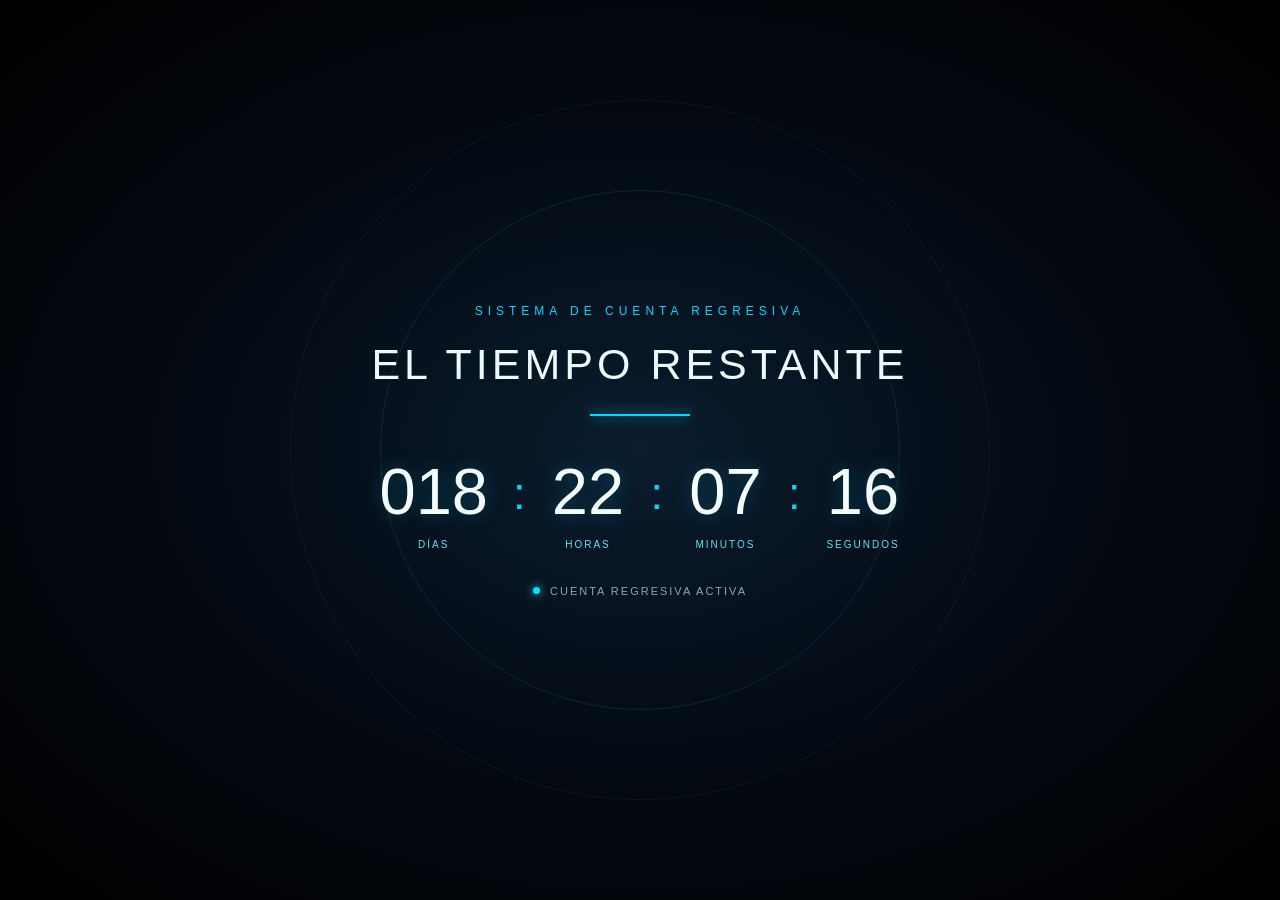
<file: index.html>
<!DOCTYPE html>
<html lang="es">
<head>
    <meta charset="UTF-8">
    <meta name="viewport" content="width=device-width, initial-scale=1.0">
    <title>Cuenta Regresiva</title>
    <link rel="stylesheet" href="style.css">
</head>
<body>
    <div class="fondo">
        <div class="circulo circulo1"></div>
        <div class="circulo circulo2"></div>

        <main class="contenedor">
            <p class="etiqueta">SISTEMA DE CUENTA REGRESIVA</p>
            <h1>EL TIEMPO RESTANTE</h1>
            <div class="linea"></div>

            <div class="contador">
                <div class="bloque">
                    <div class="numero" id="dias">000</div>
                    <span>DÍAS</span>
                </div>

                <div class="separador">:</div>

                <div class="bloque">
                    <div class="numero" id="horas">00</div>
                    <span>HORAS</span>
                </div>

                <div class="separador">:</div>

                <div class="bloque">
                    <div class="numero" id="minutos">00</div>
                    <span>MINUTOS</span>
                </div>

                <div class="separador">:</div>

                <div class="bloque">
                    <div class="numero" id="segundos">00</div>
                    <span>SEGUNDOS</span>
                </div>
            </div>

            <div class="estado">
                <span class="punto"></span>
                <span id="mensaje">CUENTA REGRESIVA ACTIVA</span>
            </div>

           

<!--
<a href="agujero.html" class="boton-regalo">
    ENTRAR AL REGALO <span>➜</span>
</a>
-->

        </main>
    </div>

    <script src="script.js"></script>
</body>
</html>
</file>
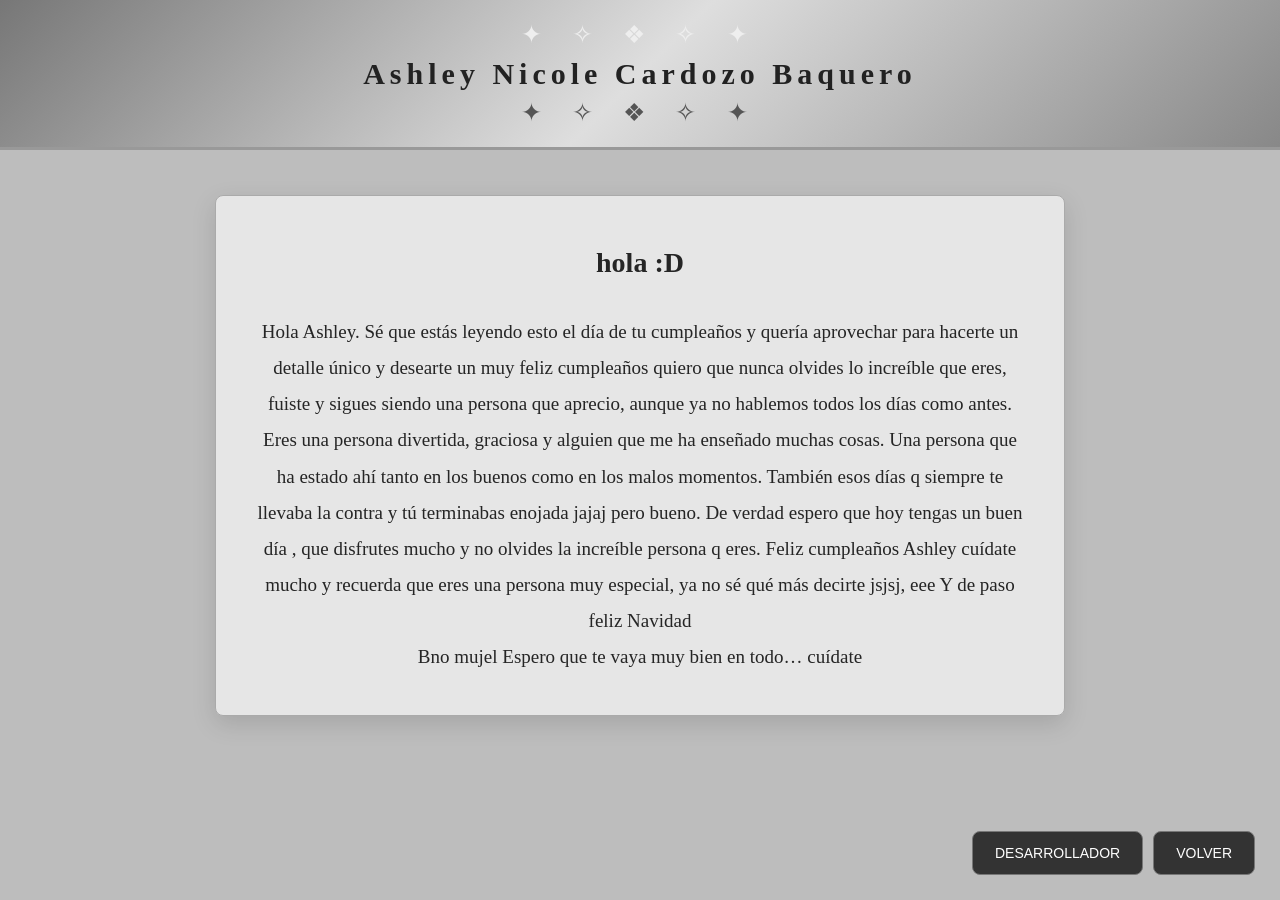
<file: carta.html>
<!DOCTYPE html>
<html lang="es">
<head>
    <meta charset="UTF-8">
    <meta name="viewport" content="width=device-width, initial-scale=1.0">
    <title>Mi carta</title>

    <style>
        * {
            margin: 0;
            padding: 0;
            box-sizing: border-box;
        }

        body {
            min-height: 100vh;
            background: #bdbdbd;
            color: #252525;
            font-family: Georgia, serif;
            padding-bottom: 90px;
        }

        /* DECORACIÓN SUPERIOR */

        .decoracion {
            height: 150px;
            width: 100%;
            background: linear-gradient(
                135deg,
                #777,
                #dedede,
                #888
            );

            border-bottom: 3px solid #999;

            display: flex;
            align-items: center;
            justify-content: center;

            position: relative;
            overflow: hidden;
        }

        .decoracion::before,
        .decoracion::after {
            content: "✦  ✧  ❖  ✧  ✦";

            position: absolute;
            left: 50%;
            transform: translateX(-50%);

            font-size: 25px;
            letter-spacing: 12px;
            white-space: nowrap;
        }

        .decoracion::before {
            top: 20px;
            color: #eee;
        }

        .decoracion::after {
            bottom: 20px;
            color: #555;
        }

        .titulo {
            font-size: 30px;
            letter-spacing: 5px;
            text-align: center;
            color: #222;
            z-index: 1;
        }

        /* CARTA CENTRADA */

        .contenido {
            width: min(850px, 90%);
            min-height: 350px;

            margin: 45px auto;
            padding: 40px;

            background: rgba(245, 245, 245, 0.75);
            border: 1px solid #aaa;
            border-radius: 8px;

            box-shadow: 0 8px 25px #00000020;

            text-align: center;
            line-height: 1.9;
            font-size: 19px;
        }

        .contenido h2 {
            font-size: 28px;
            margin-bottom: 25px;
        }

        /* BOTONES INFERIORES */

        .botones {
            position: fixed;
            right: 25px;
            bottom: 25px;

            display: flex;
            gap: 10px;
        }

        .botones button {
            padding: 13px 22px;

            background: #333;
            color: white;

            border: 1px solid #777;
            border-radius: 8px;

            font-size: 14px;
            cursor: pointer;

            transition: 0.3s;
        }

        .botones button:hover {
            background: #555;
            transform: translateY(-3px);
        }

        /* ADAPTACIÓN A MÓVILES */

        @media (max-width: 600px) {
            .decoracion {
                height: 120px;
            }

            .titulo {
                font-size: 22px;
                letter-spacing: 3px;
            }

            .contenido {
                padding: 25px 18px;
                font-size: 17px;
            }

            .botones {
                right: 12px;
                bottom: 12px;
                gap: 7px;
            }

            .botones button {
                font-size: 12px;
                padding: 12px 15px;
            }
        }
    </style>
</head>

<body>

    <header class="decoracion">
        <h1 class="titulo">Ashley Nicole Cardozo Baquero</h1>
    </header>

    <main class="contenido">
        <h2>hola :D</h2>

        <p>
            Hola Ashley. Sé que estás leyendo esto el día de tu cumpleaños
             y quería aprovechar para hacerte un detalle único y desearte
              un muy feliz cumpleaños quiero que nunca olvides lo increíble que eres,
               fuiste y sigues siendo una persona que aprecio, aunque ya no hablemos 
               todos los días como antes. Eres una persona divertida, graciosa y alguien
                que me ha enseñado muchas cosas. Una persona que ha estado ahí tanto en los
                 buenos como en los malos momentos. También esos días q siempre te llevaba la 
                 contra y tú terminabas enojada jajaj pero bueno. De verdad espero que hoy tengas un buen día
                , que disfrutes mucho y no olvides la increíble persona q eres. Feliz cumpleaños Ashley cuídate 
                mucho y recuerda que eres una persona muy especial, ya no sé qué más decirte jsjsj, eee Y de paso feliz Navidad 
                 </p> 
                 <p>                           </p>     
                 <p> Bno mujel Espero que te vaya muy bien en todo… cuídate

        </p>
    </main>

    <!-- BOTONES -->

    <div class="botones">

        <button id="desarrollador">
            DESARROLLADOR
        </button>

        <button id="volver">
            VOLVER
        </button>

    </div>

    <script>
        document.getElementById("volver").addEventListener("click", () => {
            window.location.href = "agujero.html";
        });

        document.getElementById("desarrollador").addEventListener("click", () => {
            window.location.href = "desarrollador.html";
        });
    </script>

</body>
</html>
</file>
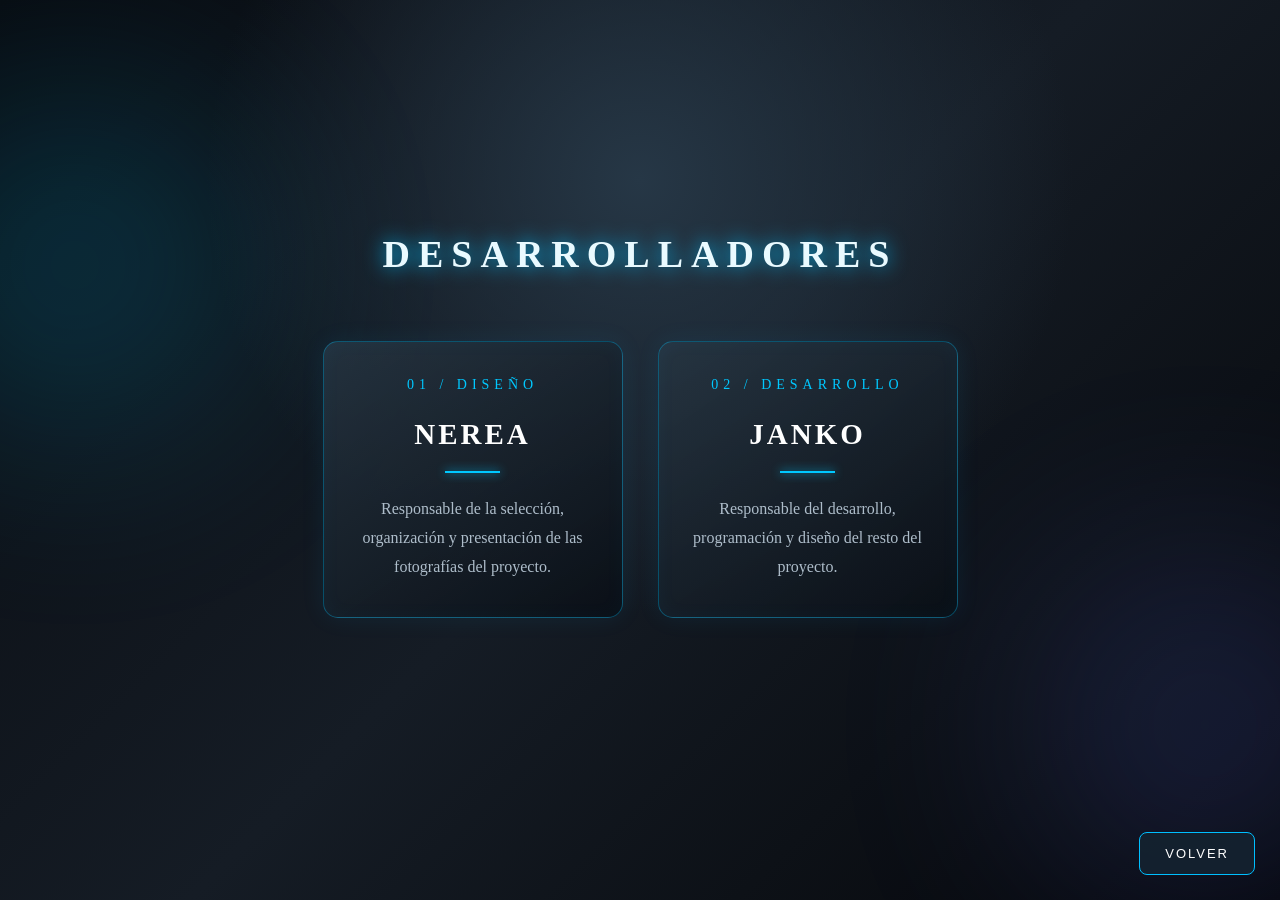
<file: desarrollador.html>
<!DOCTYPE html>
<html lang="es">
<head>
    <meta charset="UTF-8">
    <meta name="viewport" content="width=device-width, initial-scale=1.0">
    <title>Desarrolladores</title>

    <style>
        * {
            margin: 0;
            padding: 0;
            box-sizing: border-box;
        }

        body {
            min-height: 100vh;
            font-family: Georgia, serif;
            background:
                radial-gradient(circle at 50% 20%, #263746 0%, transparent 45%),
                linear-gradient(135deg, #080b10, #151c25, #050609);
            color: white;
            overflow-x: hidden;
        }

        /* FONDO ANIMADO */

        .fondo {
            position: fixed;
            inset: 0;
            pointer-events: none;
            overflow: hidden;
            z-index: 0;
        }

        .luz {
            position: absolute;
            width: 350px;
            height: 350px;
            border-radius: 50%;
            filter: blur(110px);
            opacity: 0.18;
            animation: movimiento 8s infinite alternate;
        }

        .luz1 {
            background: #00c8ff;
            top: 10%;
            left: -100px;
        }

        .luz2 {
            background: #657cff;
            bottom: 0;
            right: -100px;
            animation-delay: 2s;
        }

        @keyframes movimiento {
            from {
                transform: translate(0, 0);
            }
            to {
                transform: translate(100px, 70px);
            }
        }

        /* CONTENIDO */

        .contenedor {
            position: relative;
            z-index: 1;
            min-height: 100vh;
            display: flex;
            flex-direction: column;
            align-items: center;
            justify-content: center;
            padding: 50px 20px 100px;
        }

        .titulo {
            font-size: 38px;
            letter-spacing: 8px;
            text-align: center;
            color: #e9faff;
            text-shadow: 0 0 20px #00bfff;
            margin-bottom: 65px;
        }

        /* TARJETAS */

        .tarjetas {
            display: flex;
            justify-content: center;
            gap: 35px;
            flex-wrap: wrap;
            width: 100%;
        }

        .tarjeta {
            width: 300px;
            min-height: 260px;
            padding: 35px 25px;

            background: linear-gradient(
                145deg,
                rgba(40, 55, 68, 0.8),
                rgba(10, 15, 22, 0.95)
            );

            border: 1px solid rgba(0, 195, 255, 0.35);
            border-radius: 15px;

            text-align: center;

            box-shadow:
                0 0 25px rgba(0, 180, 255, 0.08),
                inset 0 0 20px rgba(0, 180, 255, 0.04);

            transition: 0.4s;
        }

        .tarjeta:hover {
            transform: translateY(-10px);
            border-color: #00c8ff;
            box-shadow: 0 0 30px rgba(0, 195, 255, 0.25);
        }

        .numero {
            font-size: 14px;
            color: #00c8ff;
            letter-spacing: 5px;
            margin-bottom: 25px;
        }

        .nombre {
            font-size: 29px;
            letter-spacing: 3px;
            margin-bottom: 20px;
            color: #ffffff;
        }

        .linea {
            width: 55px;
            height: 2px;
            background: #00c8ff;
            margin: 0 auto 22px;
            box-shadow: 0 0 10px #00c8ff;
        }

        .descripcion {
            font-size: 16px;
            line-height: 1.8;
            color: #aebdca;
        }

        /* BOTÓN VOLVER */

        #volver {
            position: fixed;
            bottom: 25px;
            right: 25px;
            z-index: 10;

            padding: 13px 25px;

            background: rgba(20, 35, 48, 0.9);
            border: 1px solid #00bfff;
            border-radius: 8px;

            color: white;
            font-size: 13px;
            letter-spacing: 2px;

            cursor: pointer;
            transition: 0.3s;
        }

        #volver:hover {
            background: #007da5;
            box-shadow: 0 0 20px #00bfff;
            transform: translateY(-3px);
        }

        /* MÓVILES */

        @media (max-width: 600px) {
            .titulo {
                font-size: 27px;
                letter-spacing: 5px;
            }

            .tarjeta {
                width: min(100%, 320px);
            }

            #volver {
                right: 12px;
                bottom: 12px;
            }
        }

    </style>
</head>

<body>

    <div class="fondo">
        <div class="luz luz1"></div>
        <div class="luz luz2"></div>
    </div>

    <main class="contenedor">

        <h1 class="titulo">DESARROLLADORES</h1>

        <section class="tarjetas">

            <div class="tarjeta">

                <div class="numero">01 / DISEÑO</div>

                <h2 class="nombre">NEREA</h2>

                <div class="linea"></div>

                <p class="descripcion">
                    Responsable de la selección,
                    organización y presentación
                    de las fotografías del proyecto.
                </p>

            </div>

            <div class="tarjeta">

                <div class="numero">02 / DESARROLLO</div>

                <h2 class="nombre">JANKO</h2>

                <div class="linea"></div>

                <p class="descripcion">
                    Responsable del desarrollo,
                    programación y diseño del
                    resto del proyecto.
                </p>

            </div>

        </section>

    </main>

    <!-- BOTÓN VOLVER -->

    <button id="volver" onclick="window.location.href='./carta.html'">
        VOLVER
    </button>

</body>
</html>
</file>
<file: style.css>
* {
    margin: 0;
    padding: 0;
    box-sizing: border-box;
}

html, body {
    min-height: 100%;
    width: 100%;
}

body {
    background: #02060d;
    color: #eafaff;
    font-family: Arial, sans-serif;
    overflow-x: hidden;
}

.fondo {
    min-height: 100vh;
    display: flex;
    justify-content: center;
    align-items: center;
    position: relative;
    overflow: hidden;
    padding: 30px 18px;
    background: radial-gradient(
        ellipse at center,
        #0a1c2d 0%,
        #030810 55%,
        #000 100%
    );
}

.circulo {
    position: absolute;
    border-radius: 50%;
    border: 1px solid rgba(0, 220, 255, 0.13);
    pointer-events: none;
}

.circulo1 {
    width: 520px;
    height: 520px;
    animation: girar 28s linear infinite;
}

.circulo2 {
    width: 700px;
    height: 700px;
    border-style: dashed;
    animation: girar 45s linear infinite reverse;
}

@keyframes girar {
    to {
        transform: rotate(360deg);
    }
}

.contenedor {
    position: relative;
    z-index: 1;
    width: min(900px, 100%);
    text-align: center;
    padding: 35px 20px;
}

.etiqueta {
    color: #00d9ff;
    font-size: 12px;
    letter-spacing: 5px;
    margin-bottom: 22px;
}

h1 {
    font-size: clamp(25px, 4vw, 43px);
    letter-spacing: 4px;
    font-weight: 500;
    margin-bottom: 25px;
}

.linea {
    width: 100px;
    height: 2px;
    background: #00d9ff;
    margin: 0 auto 38px;
    box-shadow: 0 0 14px #00d9ff;
}

.contador {
    display: flex;
    align-items: center;
    justify-content: center;
    gap: clamp(8px, 2.4vw, 25px);
}

.bloque {
    min-width: 75px;
    display: flex;
    flex-direction: column;
    gap: 10px;
}

.numero {
    font-size: clamp(32px, 6vw, 65px);
    font-weight: 300;
    color: #f5fcff;
    text-shadow: 0 0 18px rgba(0, 217, 255, 0.28);
    font-variant-numeric: tabular-nums;
}

.bloque span {
    color: #66dff2;
    font-size: 10px;
    letter-spacing: 2px;
}

.separador {
    font-size: clamp(25px, 4vw, 45px);
    color: #00d9ff;
    margin-top: -15px;
}

.estado {
    display: flex;
    justify-content: center;
    align-items: center;
    gap: 10px;
    margin-top: 35px;
    color: #8ba7b6;
    font-size: 11px;
    letter-spacing: 2px;
}

.punto {
    width: 7px;
    height: 7px;
    background: #00e5ff;
    border-radius: 50%;
    box-shadow: 0 0 10px #00e5ff;
    animation: pulso 1.5s infinite;
}

@keyframes pulso {
    50% {
        opacity: 0.3;
    }
}

.boton-regalo {
    display: inline-flex;
    align-items: center;
    justify-content: center;
    gap: 12px;
    margin-top: 35px;
    padding: 15px 28px;
    color: #00eaff;
    background: rgba(0, 234, 255, 0.08);
    border: 1px solid #00eaff;
    border-radius: 8px;
    font-size: 13px;
    font-weight: bold;
    letter-spacing: 2px;
    text-decoration: none;
    transition: 0.3s ease;
}

  .boton-regalo:hover { 
    color: #000;
    background: #00eaff;
    box-shadow: 0 0 25px rgba(0, 234, 255, 0.5);
    transform: translateY(-3px);
} 

.boton-regalo span {
    font-size: 18px;
    transition: transform 0.3s ease;
}

.boton-regalo:hover span {
    transform: translateX(5px);
} 

@media (max-width: 520px) {
    .contador {
        gap: 5px;
    }

    .bloque {
        min-width: 55px;
    }

    .bloque span {
        font-size: 8px;
        letter-spacing: 1px;
    }

    .etiqueta {
        letter-spacing: 2px;
    }

    h1 {
        letter-spacing: 2px;
    }

    .separador {
        margin-top: -12px;
    }
}
</file>
